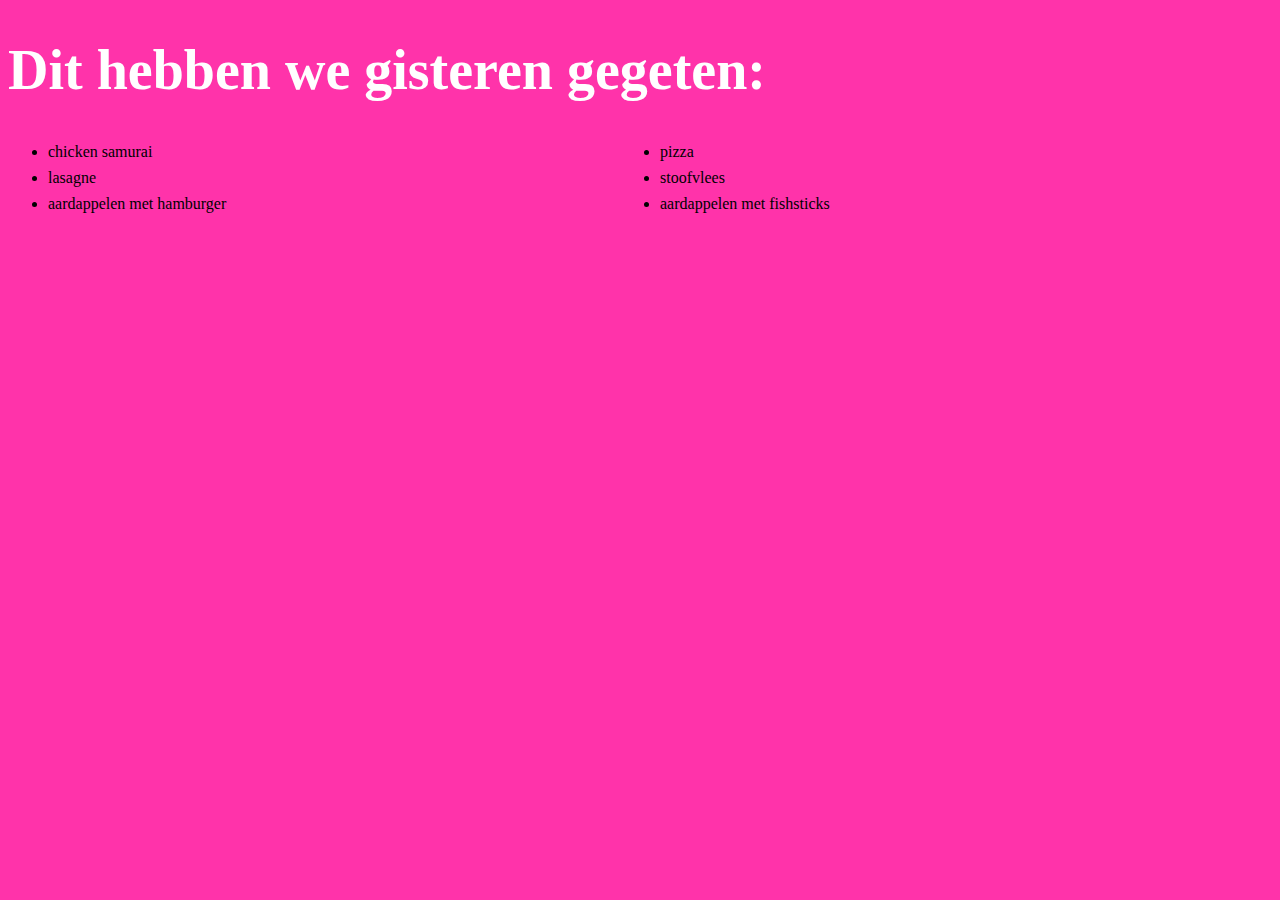
<file: week-4/les-1/DOM/index.html>
<!DOCTYPE html>
<html lang="en">

<head>
    <meta charset="UTF-8">
    <meta name="viewport" content="width=device-width, initial-scale=1.0">
    <title>Document</title>
    <link rel="stylesheet" href="main.css">
</head>

<body>

    <section>
        <h1 class="heading" id="title">Titel</h1>
    </section>

    <ul class="list" id="list">
    </ul>

    <script src="index.js"></script>
</body>

</html>
</file>
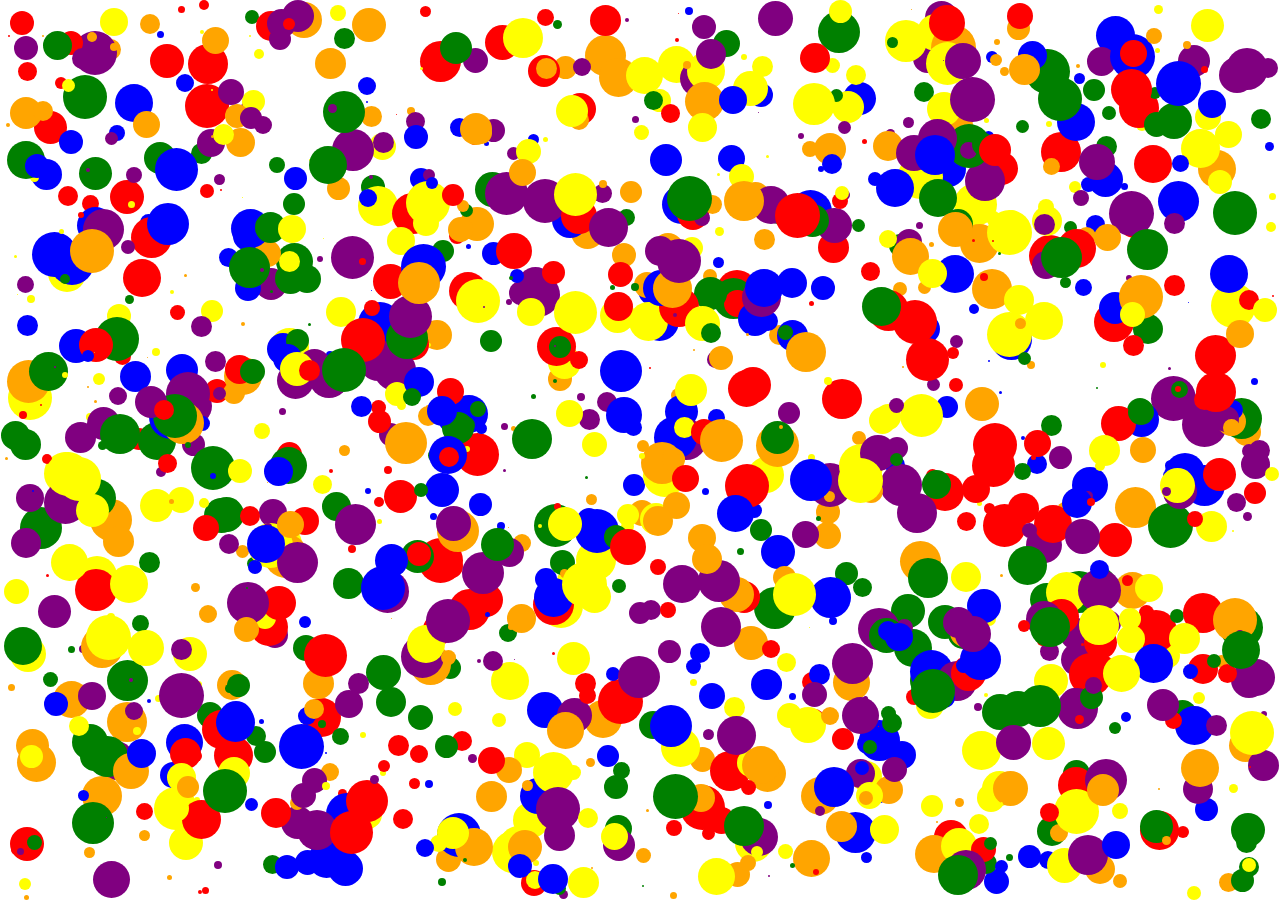
<file: week-4/les-2/circles/index.html>
<!DOCTYPE html>
<html lang="en">

<head>
    <meta charset="UTF-8">
    <meta name="viewport" content="width=device-width, initial-scale=1.0">
    <title>Document</title>
    <link rel="stylesheet" href="main.css">
</head>

<body>
    <div class="circles" id="circles">
        <div class="circle"></div>
    </div>

    <script src="index.js"></script>
</body>

</html>
</file>
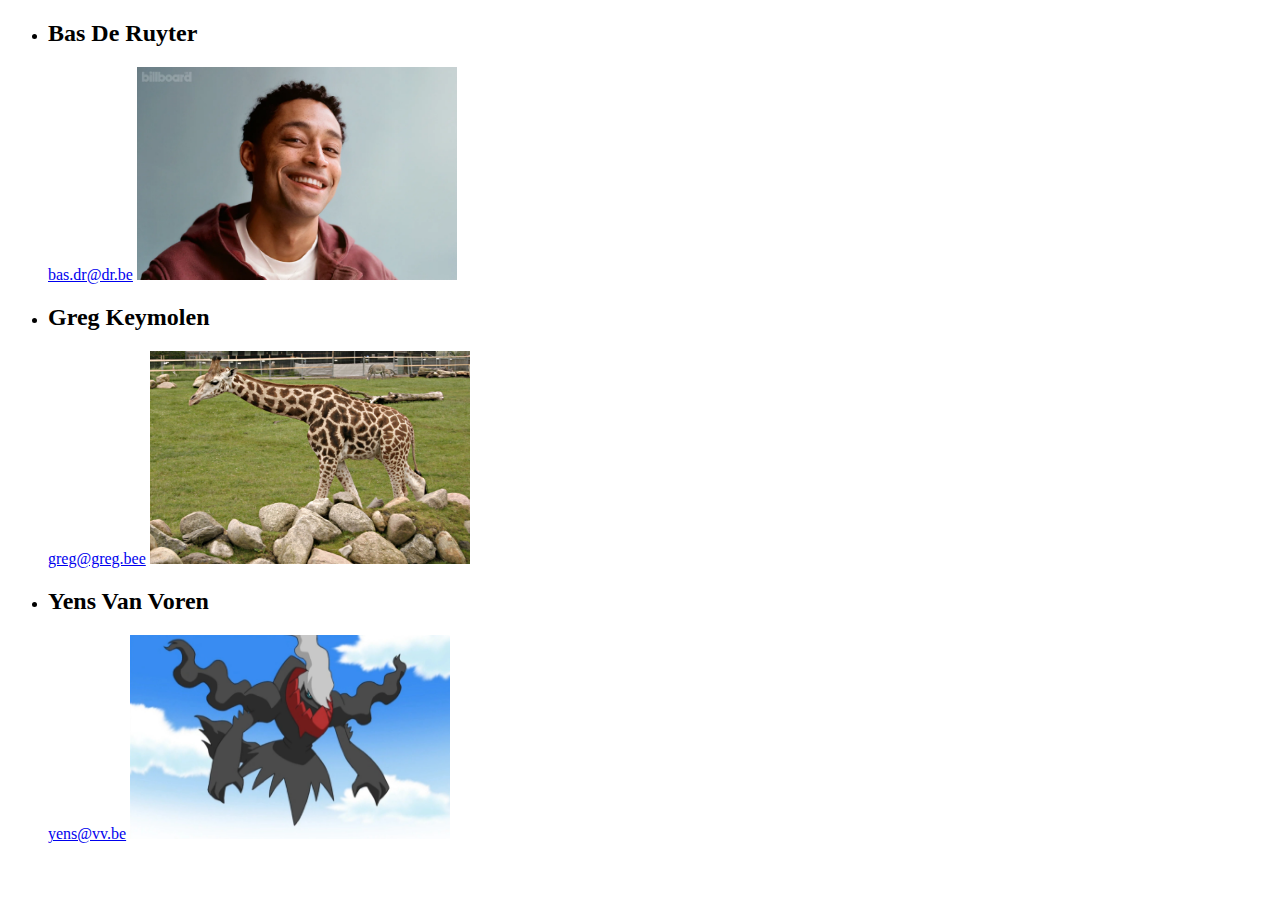
<file: week-4/oefeningen/pgm/index.html>
<!DOCTYPE html>
<html lang="en">

<head>
    <meta charset="UTF-8">
    <meta name="viewport" content="width=device-width, initial-scale=1.0">
    <title>Document</title>
    <link rel="stylesheet" href="main.css">
</head>

<body>
    <ul id="students"></ul>
    <script src="index.js"></script>
</body>

</html>
</file>
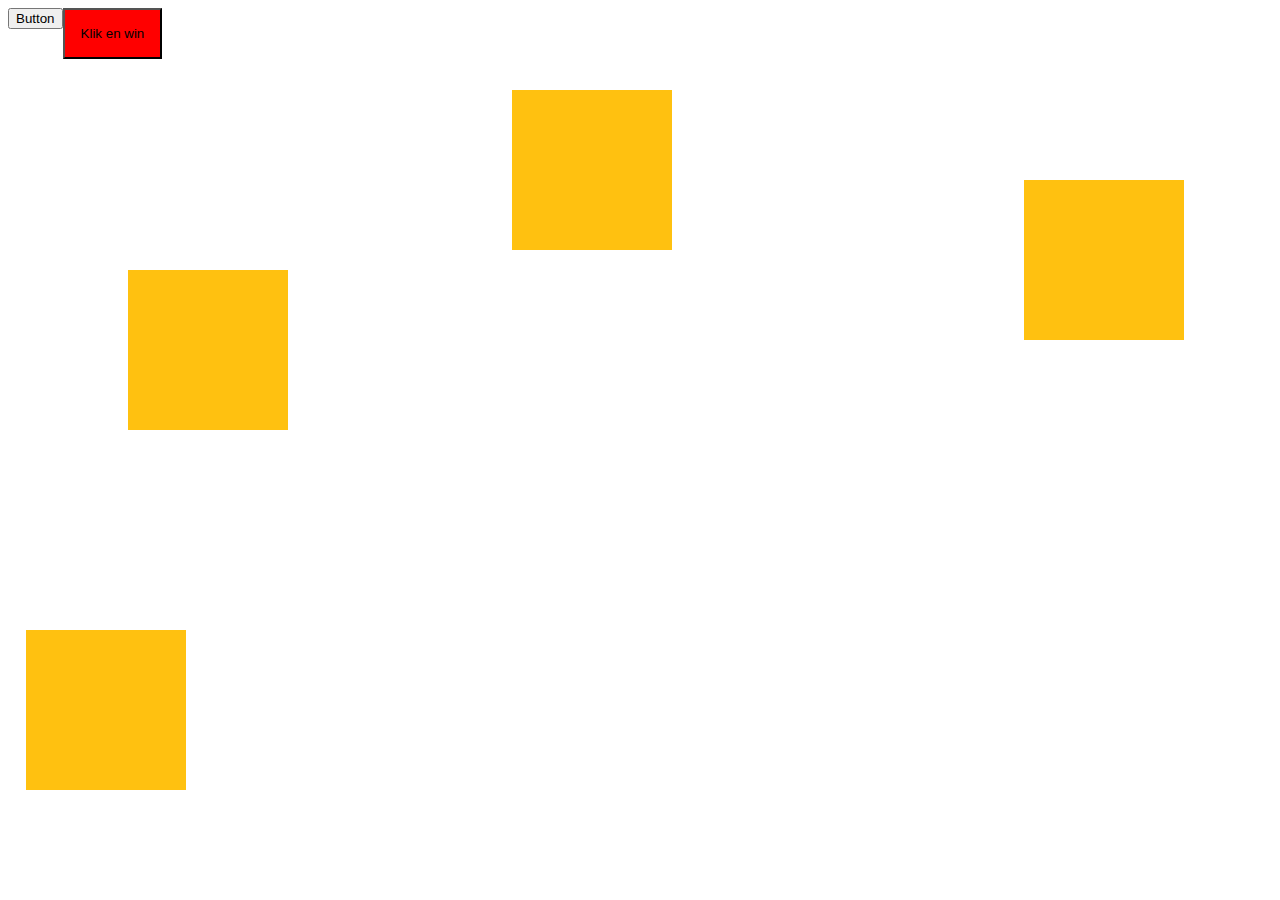
<file: week-5/les-1/click/index.html>
<!DOCTYPE html>
<html lang="en">

<head>
    <meta charset="UTF-8">
    <meta name="viewport" content="width=device-width, initial-scale=1.0">
    <title>Document</title>
    <link rel="stylesheet" href="main.css">
</head>

<body>
    <button id="btn">Button</button>

    <button class="btn-win" id="btn-win">Klik en win</button>

    <div class="rectangles">
        <div class="rectangle"></div>
        <div class="rectangle"></div>
        <div class="rectangle"></div>
        <div class="rectangle"></div>
    </div>

    <script src="index.js"></script>
</body>

</html>
</file>
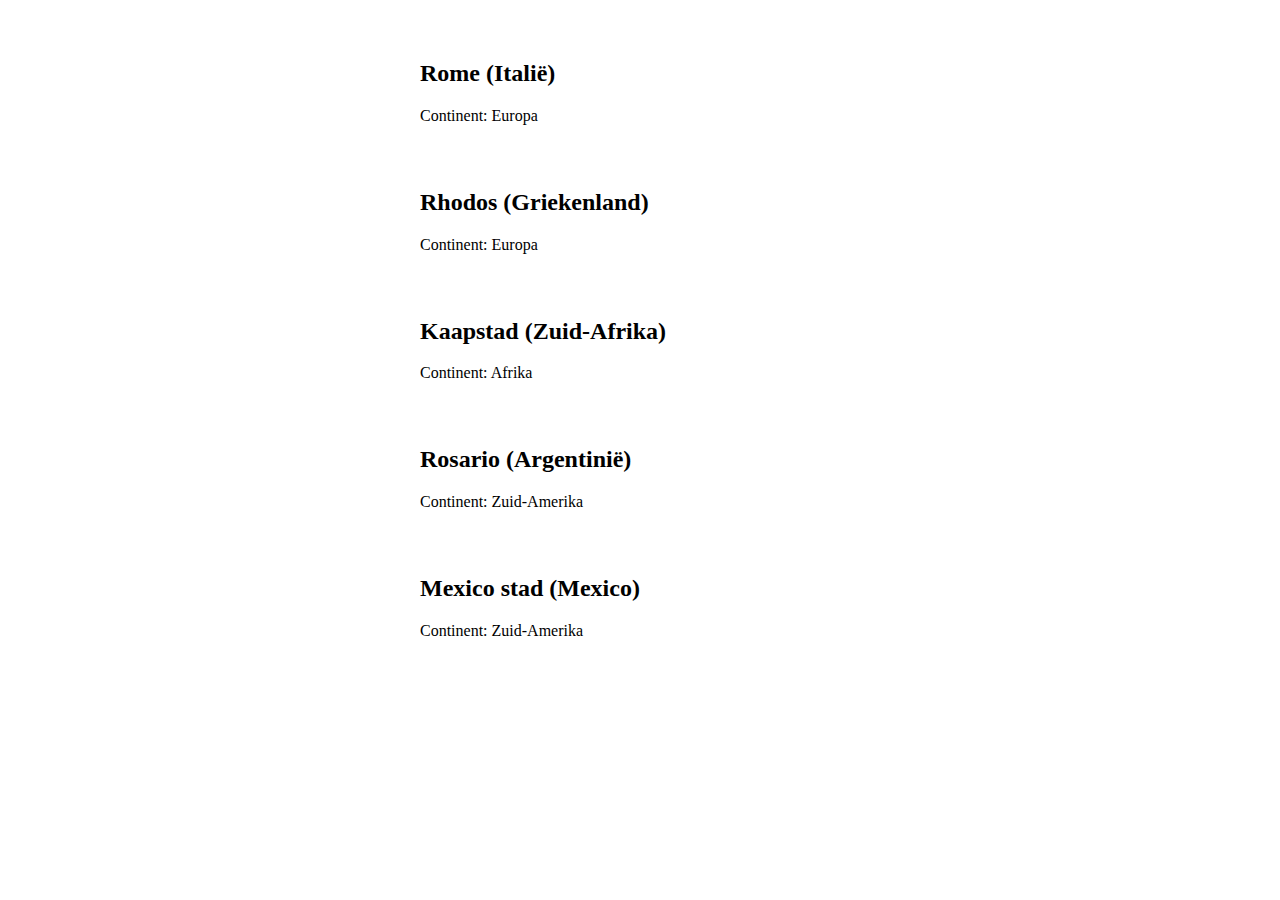
<file: week-5/les-1/dataset-iife/index.html>
<!DOCTYPE html>
<html lang="en">

<head>
    <meta charset="UTF-8">
    <meta name="viewport" content="width=device-width, initial-scale=1.0">
    <title>Document</title>
    <link rel="stylesheet" href="main.css">
</head>

<body>
    <ul id="list" class="list">

    </ul>

    <script src="js/data.js"></script>
    <script src="js/main.js"></script>
    <script src="js/projects.js"></script>
</body>

</html>
</file>
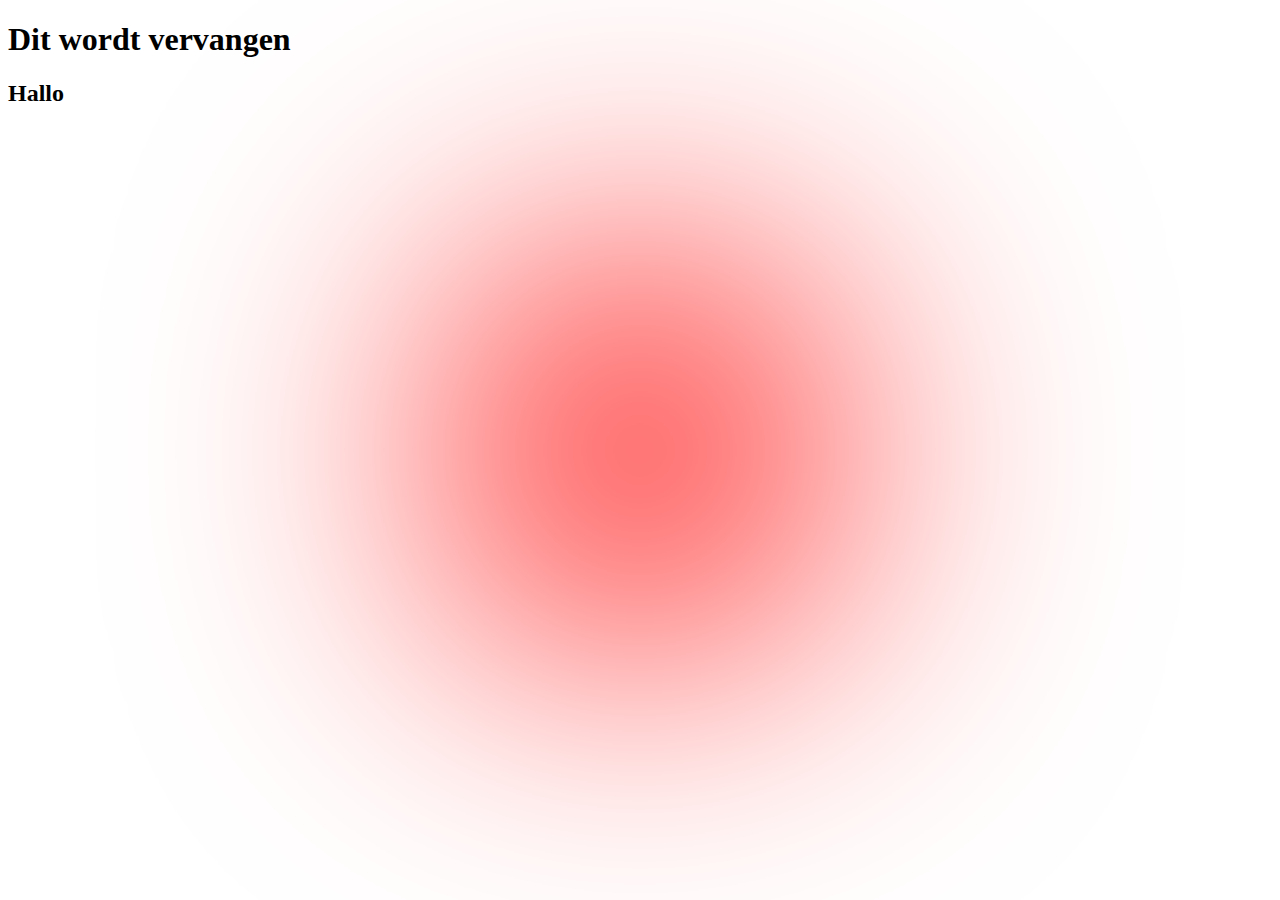
<file: week-5/les-2/interval-timeout/index.html>
<!DOCTYPE html>
<html lang="en">

<head>
    <meta charset="UTF-8">
    <meta name="viewport" content="width=device-width, initial-scale=1.0">
    <title>Document</title>
    <link rel="stylesheet" href="style.css">
</head>

<body>
    <h1 id="title">Dit wordt vervangen</h1>

    <h2>Hallo <span id="name"></span></h2>

    <div class="circle" id="circle"></div>

    <script src="main.js"></script>
</body>

</html>
</file>
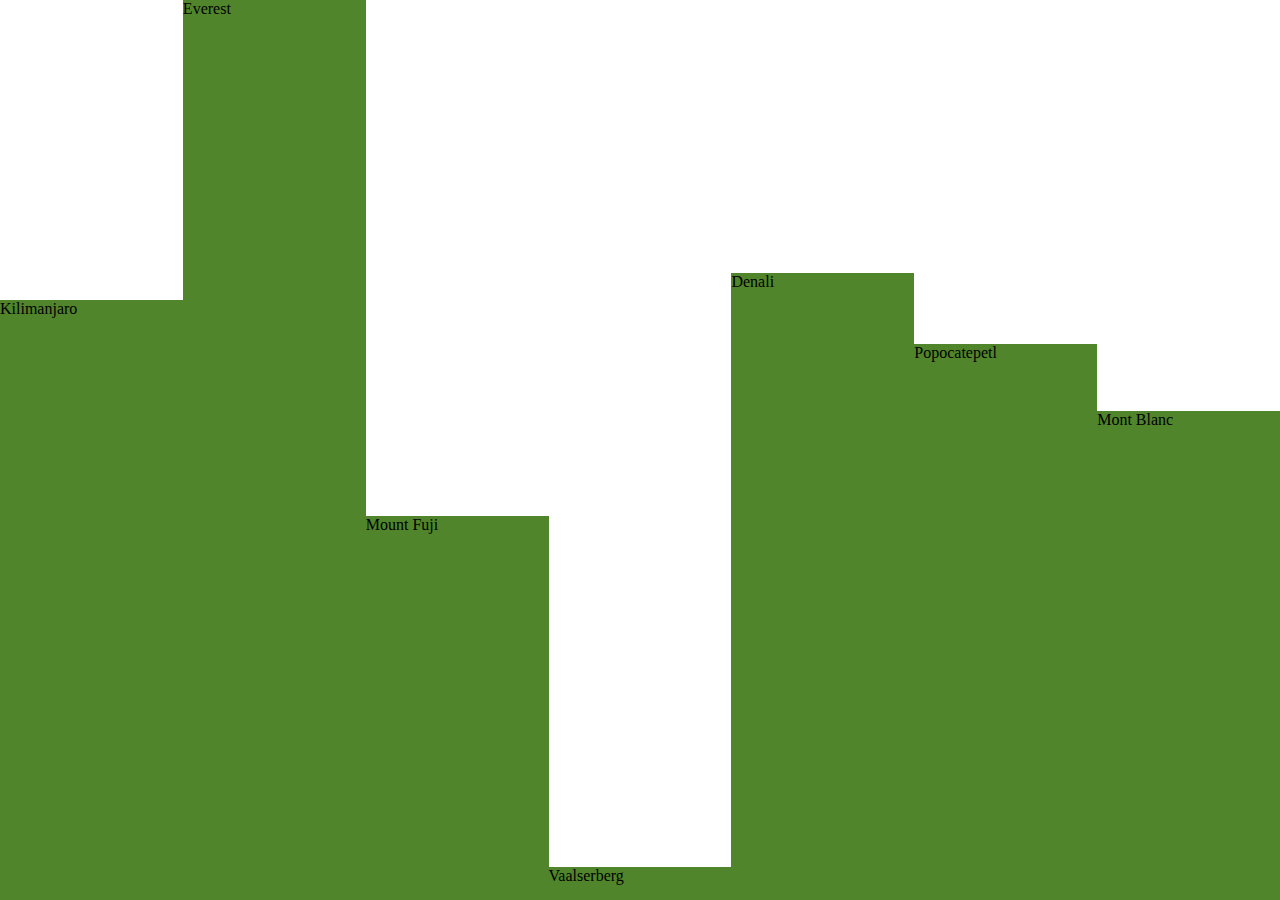
<file: week-5/oefeningen/mountains/index.html>
<!DOCTYPE html>
<html lang="en">

<head>
    <meta charset="UTF-8">
    <meta name="viewport" content="width=device-width, initial-scale=1.0">
    <title>Document</title>
    <link rel="stylesheet" href="style.css">
</head>

<body>
    <ul id="container" class="mountains"></ul>

    <script src="main.js"></script>
</body>

</html>
</file>
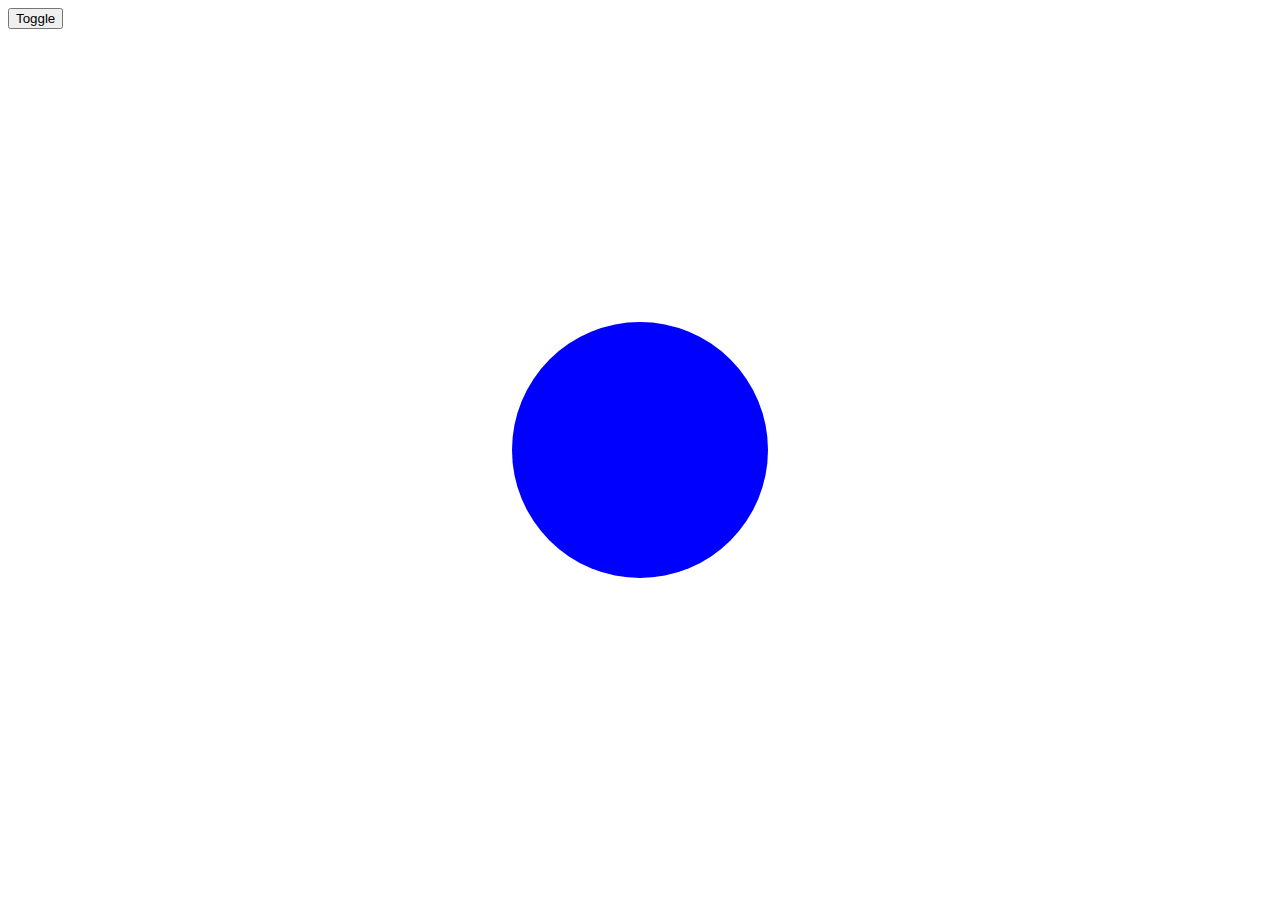
<file: week-6/les-1/classlist/index.html>
<!DOCTYPE html>
<html lang="en">

<head>
    <meta charset="UTF-8">
    <meta name="viewport" content="width=device-width, initial-scale=1.0">
    <title>Classlist</title>
    <link rel="stylesheet" href="style.css">
</head>

<body>
    <button id="btn-toggle">Toggle</button>
    <div id="circle" class="circle"></div>

    <script src="main.js"></script>
</body>

</html>
</file>
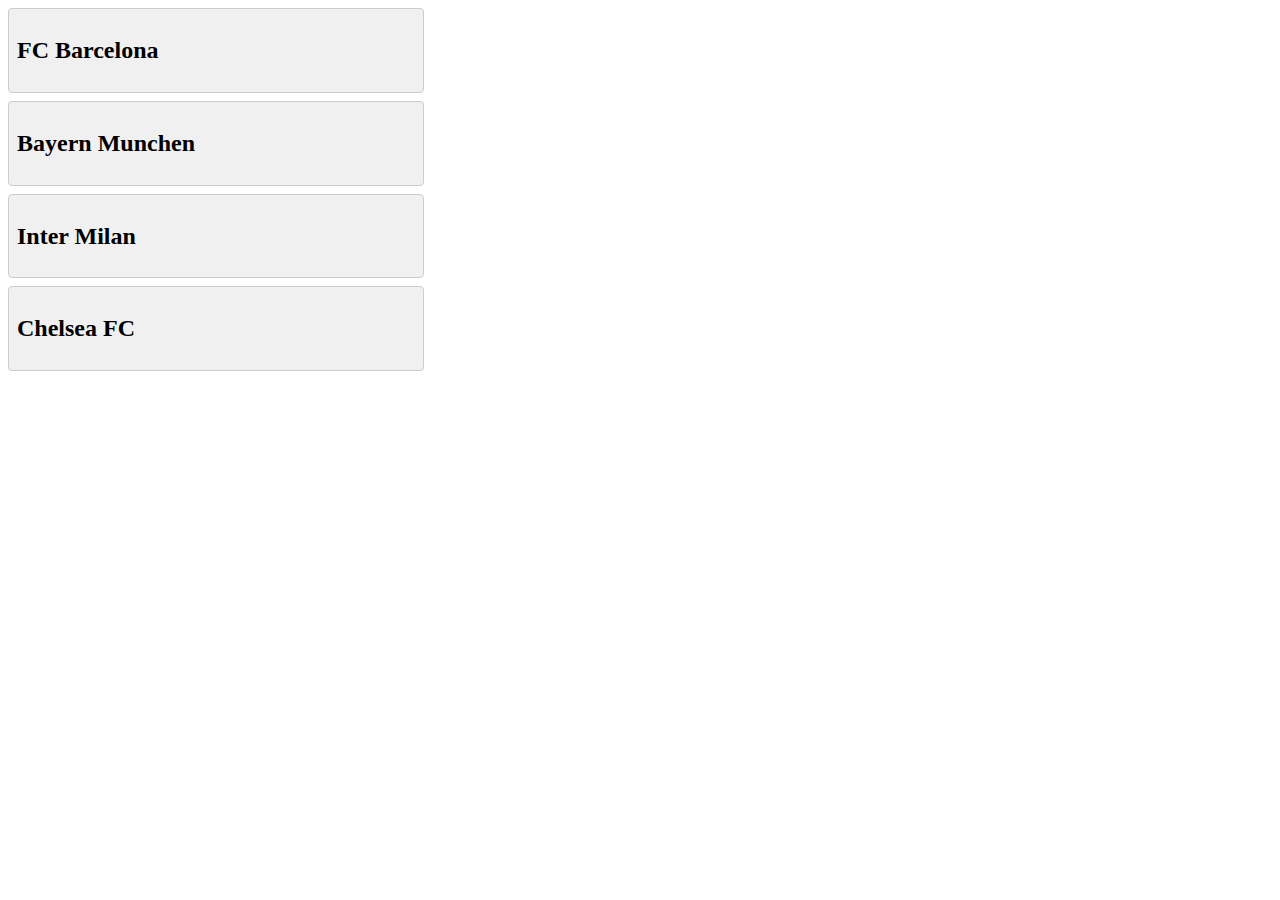
<file: week-6/les-1/dataset/index.html>
<!DOCTYPE html>
<html lang="en">

<head>
    <meta charset="UTF-8">
    <meta name="viewport" content="width=device-width, initial-scale=1.0">
    <title>Dataset</title>
    <link rel="stylesheet" href="style.css">
</head>

<body>
    <div class="grid">
        <ul class="list" data-test="hallo" id="list">
        </ul>
        <div id="detail" class="detail">

        </div>
    </div>

    <script src="data.js"></script>
    <script src="main_pro.js"></script>
</body>

</html>
</file>
<file: week-4/les-1/DOM/main.css>
.list {
  display: grid;
  grid-template-columns: 1fr 1fr;
}

.list-item {
  padding: 0.25rem 0;
}
</file>
<file: week-4/les-2/circles/main.css>
@keyframes scale {
  0% {
    transform: scale(0.1);
  }
  50% {
    transform: scale(2);
  }
  100% {
    transform: scale(0.1);
  }
}

.circle {
  position: fixed;
  left: 0;
  top: 0;

  width: 30px;
  height: 30px;
  border-radius: 50%;

  background-color: red;

  animation: scale 2s infinite;
}
</file>
<file: week-4/oefeningen/pgm/main.css>
.item {
  img {
    max-width: 20rem;
    height: auto;
  }
}
</file>
<file: week-5/les-1/click/main.css>
.btn-win {
  position: absolute;
  background: red;
  padding: 1rem;
}

.rectangle {
  width: 10rem;
  height: 10rem;
  background-color: #ffc110;

  position: fixed;

  cursor: pointer;
  transition: transform 0.1s ease-out;

  &:hover {
    transform: scale(1.1);
  }
}

.rectangle:nth-child(1) {
  left: 10vw;
  top: 30vh;
}

.rectangle:nth-child(2) {
  left: 40vw;
  top: 10vh;
}

.rectangle:nth-child(3) {
  left: 2vw;
  top: 70vh;
}

.rectangle:nth-child(4) {
  left: 80vw;
  top: 20vh;
}
</file>
<file: week-5/les-1/dataset-iife/main.css>
.list {
  max-width: 32rem;
  margin: 2rem auto 0 auto;
}

.item {
  padding: 0;
  list-style-type: none;
  margin-bottom: 1rem;

  padding: 0.5rem 1rem;

  margin: 0.75rem 0;

  &:hover {
    cursor: pointer;
    background-color: #eee;
  }
}
</file>
<file: week-5/les-2/interval-timeout/style.css>
body {
  overflow: hidden;
}
.circle {
  width: 30vw;
  height: 30vw;
  position: absolute;
  border-radius: 50%;
  left: 50%;
  top: 50%;
  transform: translate(-50%, -50%);
  background: red;
  transition: all 0.2s ease-in-out;
  filter: blur(10rem);
}
</file>
<file: week-5/oefeningen/mountains/style.css>
body {
  margin: 0;
  padding: 0;
}

.mountains {
  display: flex;
  width: 100%;
  height: 100vh;
  align-items: flex-end;
  margin: 0;
  padding: 0;
}

.mountain {
  list-style-type: none;
  flex: 1;
  height: 100%;
  background-color: #51852b;
}
</file>
<file: week-6/les-1/classlist/style.css>
.circle {
  width: 20vw;
  height: 20vw;
  background-color: blue;
  border-radius: 50%;

  position: fixed;
  left: calc(50% - 10vw);
  top: calc(50% - 10vw);

  transition: all 0.2s ease-in-out;
}

.circle.alternative {
  border-radius: 0;
  background-color: red;
}
</file>
<file: week-6/les-1/dataset/style.css>
.grid {
  display: grid;
  grid-template-columns: 1fr 2fr;
  gap: 1rem;
}

.list {
  list-style-type: none;
  padding: 0;
  margin: 0;

  display: flex;
  flex-direction: column;
  gap: 0.5rem;
}

.list li {
  padding: 0.5rem;
  background-color: #f0f0f0;
  border-radius: 0.25rem;
  border: 1px solid #ccc;
  cursor: pointer;

  transition: background-color 0.2s ease-in-out;
}

.list li:hover {
  background-color: #e0e0e0;
}

.detail {
  display: none;
  padding: 1rem;
  background: #efefef;
  border-radius: 0.5rem;
}

.detail.open {
  display: block;
}
</file>
